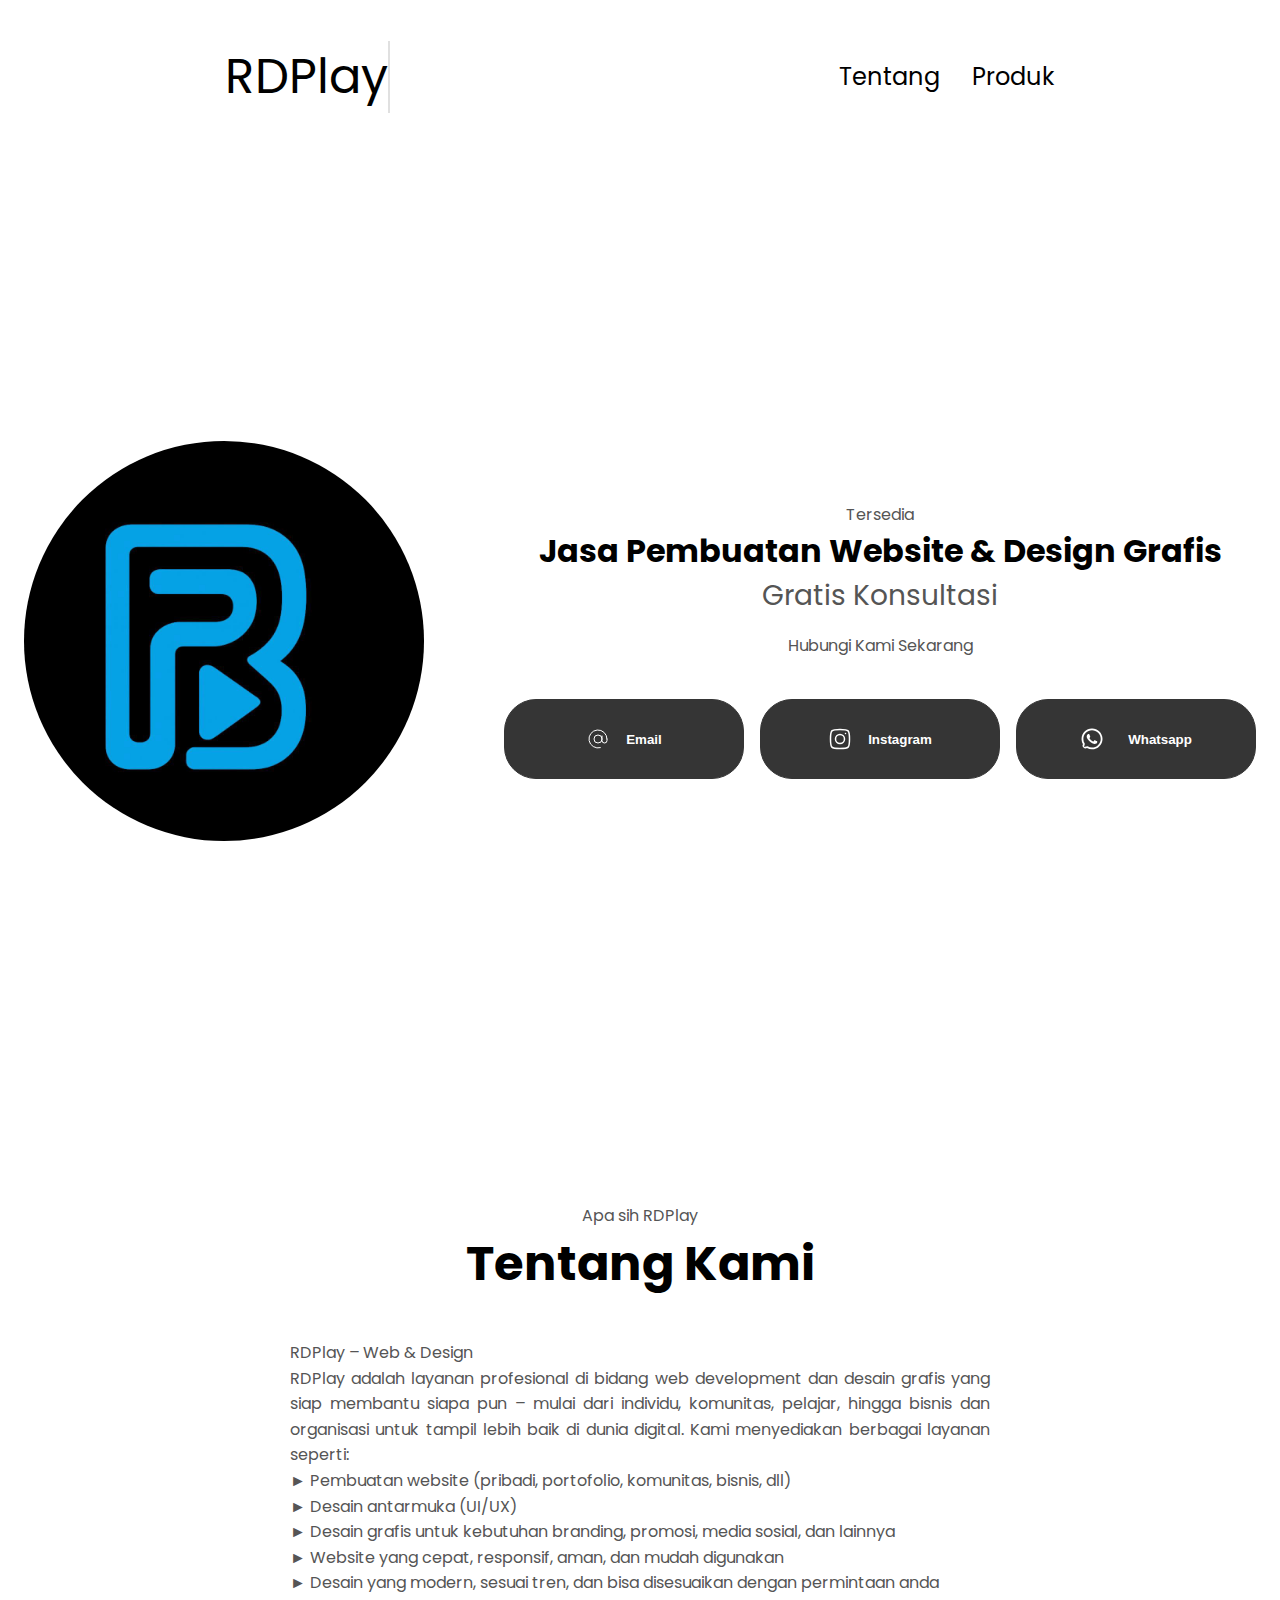
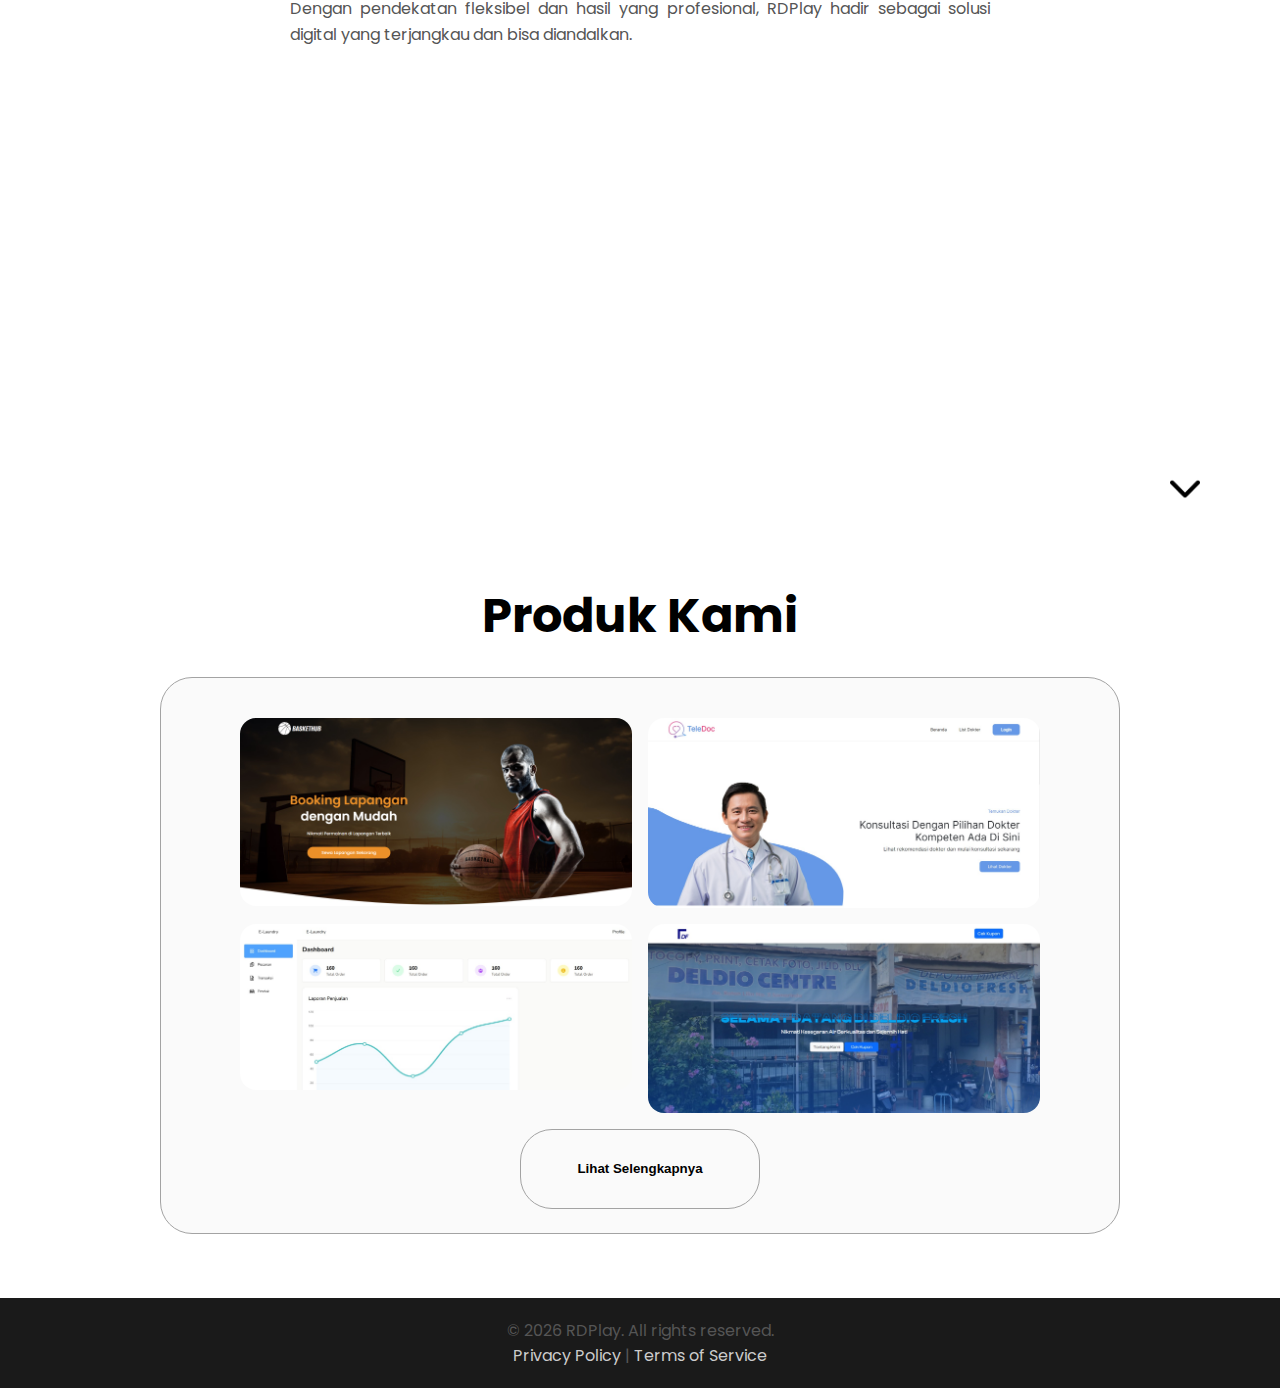
<file: index.html>
<!DOCTYPE html>
<html lang="en">
<head>
    <meta charset="utf-8" />
    <meta http-equiv="X-UA-Compatible" content="IE=edge" />
    <meta name="viewport" content="width=device-width, initial-scale=1.0" />
    <title>RDPlay</title>
    <link rel="stylesheet" href="https://cdnjs.cloudflare.com/ajax/libs/font-awesome/4.7.0/css/font-awesome.min.css">
    <link rel="icon" type="image/png" href="assets/image/Group 9.jpg">
    <link rel="stylesheet" href="assets/css/style.css" />
    <link rel="stylesheet" href="assets/css/styles.css" />
</head>
<body>
    <nav>

        <div class="typing-container">
        <div class="title typing-text">RDPlay</div>
        </div>
        
            <ul class="nav-links" id="desktop-nav">
                <li><a href="#about">Tentang</a></li>
                <li><a href="#project">Produk</a></li>
            </ul>
        <div id="hamburger-nav">
            <div class="hamburger-menu">
                <div class="hamburger-icon" onclick="toggleMenu()">
                    <span></span>
                    <span></span>
                    <span></span>
                </div>
                <div class="menu-links">
                    <li><a href="#about" onclick="toggleMenu()">Tentang</a></li>
                    <li><a href="#project" onclick="toggleMenu()">Produk</a></li>
                </div>
        </div>
        </div>
    </nav>
    <section id="profile">
        <div class="section_pic-container">
            <img src="assets/image/Group 9.jpg" alt="Image" class="profl">
        </div>
        <div class="section_text">
            <p class="section_text_p1">Tersedia</p>
            
                <h1>Jasa Pembuatan Website & Design Grafis</h1>
            
            <p class="section_text_p2">Gratis Konsultasi</p>

            <p class="section_text_p1">Hubungi Kami Sekarang</p><br>

           <div id="social-container">
                <div class="btn-container">

                    <button class="btn btn-color-1" onclick="location.href='mailto:sekumpulann@gmail.com'"> 
                        <div class="lets-icons--e-mail-light"></div>
                        <span>Email</span>
                      </button>
                      
                      <button class="btn btn-color-1" onclick="location.href='https://instagram.com/project_sekumpulan'"> 
                        <div class="hugeicons--instagram"></div>
                        <span>Instagram</span>
                      </button>
                      
                      <button class="btn btn-color-1" onclick="location.href='https://wa.me/+6285167301519'"> 
                        <svg class="wa" height="24" xmlns="http://www.w3.org/2000/svg" viewBox="0 0 448 512" style="margin-right: 8px;">
                          <path d="M380.9 97.1C339 55.1 283.2 32 223.9 32c-122.4 0-222 99.6-222 222 0 39.1 10.2 77.3 29.6 111L0 480l117.7-30.9c32.4 17.7 68.9 27 106.1 27h.1c122.3 0 224.1-99.6 224.1-222 0-59.3-25.2-115-67.1-157zm-157 341.6c-33.2 0-65.7-8.9-94-25.7l-6.7-4-69.8 18.3L72 359.2l-4.4-7c-18.5-29.4-28.2-63.3-28.2-98.2 0-101.7 82.8-184.5 184.6-184.5 49.3 0 95.6 19.2 130.4 54.1 34.8 34.9 56.2 81.2 56.1 130.5 0 101.8-84.9 184.6-186.6 184.6zm101.2-138.2c-5.5-2.8-32.8-16.2-37.9-18-5.1-1.9-8.8-2.8-12.5 2.8-3.7 5.6-14.3 18-17.6 21.8-3.2 3.7-6.5 4.2-12 1.4-32.6-16.3-54-29.1-75.5-66-5.7-9.8 5.7-9.1 16.3-30.3 1.8-3.7 .9-6.9-.5-9.7-1.4-2.8-12.5-30.1-17.1-41.2-4.5-10.8-9.1-9.3-12.5-9.5-3.2-.2-6.9-.2-10.6-.2-3.7 0-9.7 1.4-14.8 6.9-5.1 5.6-19.4 19-19.4 46.3 0 27.3 19.9 53.7 22.6 57.4 2.8 3.7 39.1 59.7 94.8 83.8 35.2 15.2 49 16.5 66.6 13.9 10.7-1.6 32.8-13.4 37.4-26.4 4.6-13 4.6-24.1 3.2-26.4-1.3-2.5-5-3.9-10.5-6.6z"/>
                        </svg>
                        <span>Whatsapp</span>
                      </button>
                </div>
            </div>
        </div>
    </section>
    <br> <br> <br>
    <section id="about">
        <p class="section_text_p1">Apa sih RDPlay</p>
        <h1 class="title">Tentang Kami</h1>
            <div class="text-container">
                <p>RDPlay – Web & Design <br>

                    RDPlay adalah layanan profesional di bidang web development dan desain grafis yang siap membantu siapa pun – mulai dari individu, komunitas, pelajar, hingga bisnis dan organisasi untuk tampil lebih baik di dunia digital.
                    
                    Kami menyediakan berbagai layanan seperti:<br>
                    
                        ► Pembuatan website (pribadi, portofolio, komunitas, bisnis, dll)<br>
                    
                        ► Desain antarmuka (UI/UX)<br>
                    
                        ► Desain grafis untuk kebutuhan branding, promosi, media sosial, dan lainnya<br>
                    
                        ► Website yang cepat, responsif, aman, dan mudah digunakan<br>
                    
                        ► Desain yang modern, sesuai tren, dan bisa disesuaikan dengan permintaan anda<br>
                    
                    Dengan pendekatan fleksibel dan hasil yang profesional, RDPlay hadir sebagai solusi digital yang terjangkau dan bisa diandalkan. </p>
            </div>
        </div>
    </div>

        <div class="map-container">
            <iframe src="https://www.google.com/maps/embed?pb=!1m18!1m12!1m3!1d248.15246917862223!2d95.05589660257104!3d5.649377571113436!2m3!1f0!2f0!3f0!3m2!1i1024!2i768!4f13.1!3m3!1m2!1s0x306a810044a475b7%3A0xc8e03d8325d2ba86!2sLangsung%20kontak%20kita%20ya%20kak!5e0!3m2!1sen!2sid!4v1749803624291!5m2!1sen!2sid" 
                    width="600" 
                    height="450" 
                    style="border:0;" 
                    allowfullscreen="" 
                    loading="lazy" 
                    referrerpolicy="no-referrer-when-downgrade">
            </iframe>
        </div>


        <img src="assets/image/arrow.png" alt="arrow" class="arrow icons" onclick="location.href='#project'">
    </section>
    
    <section id="project">
        <p class="section_text_p1">

        </p>
        <h1 class="title">
            Produk Kami
        </h1><br>
        <div class="experience-details-container">
            <div class="details-container color-container">
                <div class="project-gallery">
                    <img src="assets/image/Baskethb.jpg" alt="Project 1">
                    <img src="assets/image/teledoc1.jpg" alt="Project 2">
                    <img src="assets/image/elaundry.jpg" alt="Project 3">
                    <img src="assets/image/website depo air1.jpg" alt="Project 4">
                </div>
                <div class="btn-container">
                    <button class="btn btn-color-2 project-btn" onclick="location.href='project.html'">
                        Lihat Selengkapnya
                    </button>
                </div>
            </div>
        </div>

          </section>

    </section>
    <footer style="background-color: #1a1a1a; color: #fff; padding: 20px 0; text-align: center;">
      <div style="max-width: 1200px; margin: auto;">
        <p>&copy; <span id="year"></span> RDPlay. All rights reserved.</p>
        <p>
          <a href="privacy.html" style="color: #ccc; text-decoration: none;">Privacy Policy</a> |
          <a href="terms.html" style="color: #ccc; text-decoration: none;">Terms of Service</a>
        </p>
      </div>
    
      <script>

        document.getElementById("year").textContent = new Date().getFullYear();
      </script>
    </footer>
    <script src="assets/script/script.js"></script>
</body>
</html>
</file>
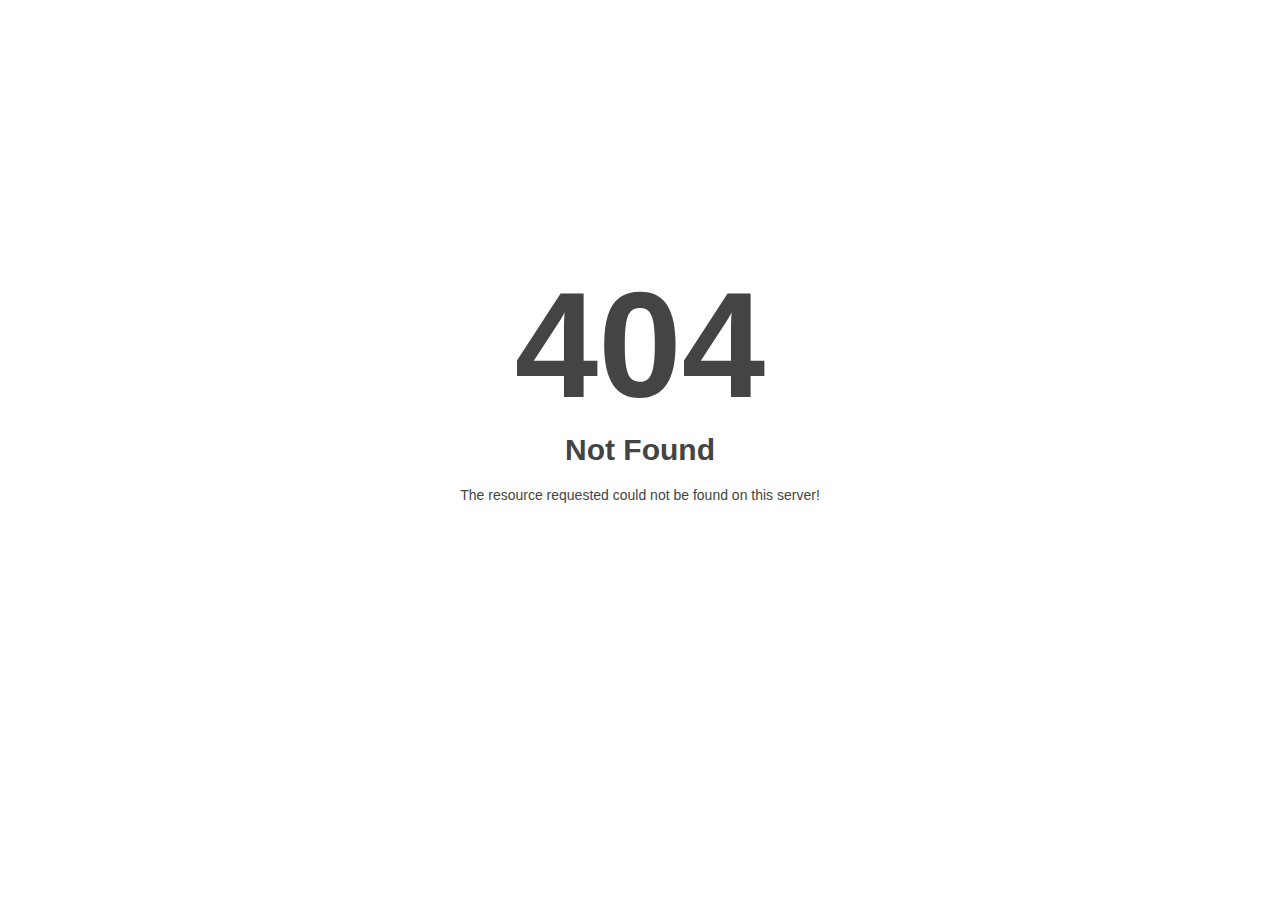
<file: assets/index.html>
<!DOCTYPE html>
<html style="height:100%"><head>
<meta name="viewport" content="width=device-width, initial-scale=1, shrink-to-fit=no">
<title> 404 Not Found
</title></head>
<body style="color: #444; margin:0;font: normal 14px/20px Arial, Helvetica, sans-serif; height:100%; background-color: #fff;">
<div style="height:auto; min-height:100%; ">     <div style="text-align: center; width:800px; margin-left: -400px; position:absolute; top: 30%; left:50%;">
        <h1 style="margin:0; font-size:150px; line-height:150px; font-weight:bold;">404</h1>
<h2 style="margin-top:20px;font-size: 30px;">Not Found
</h2>
<p>The resource requested could not be found on this server!</p>
</div></div>
</body></html>
</file>
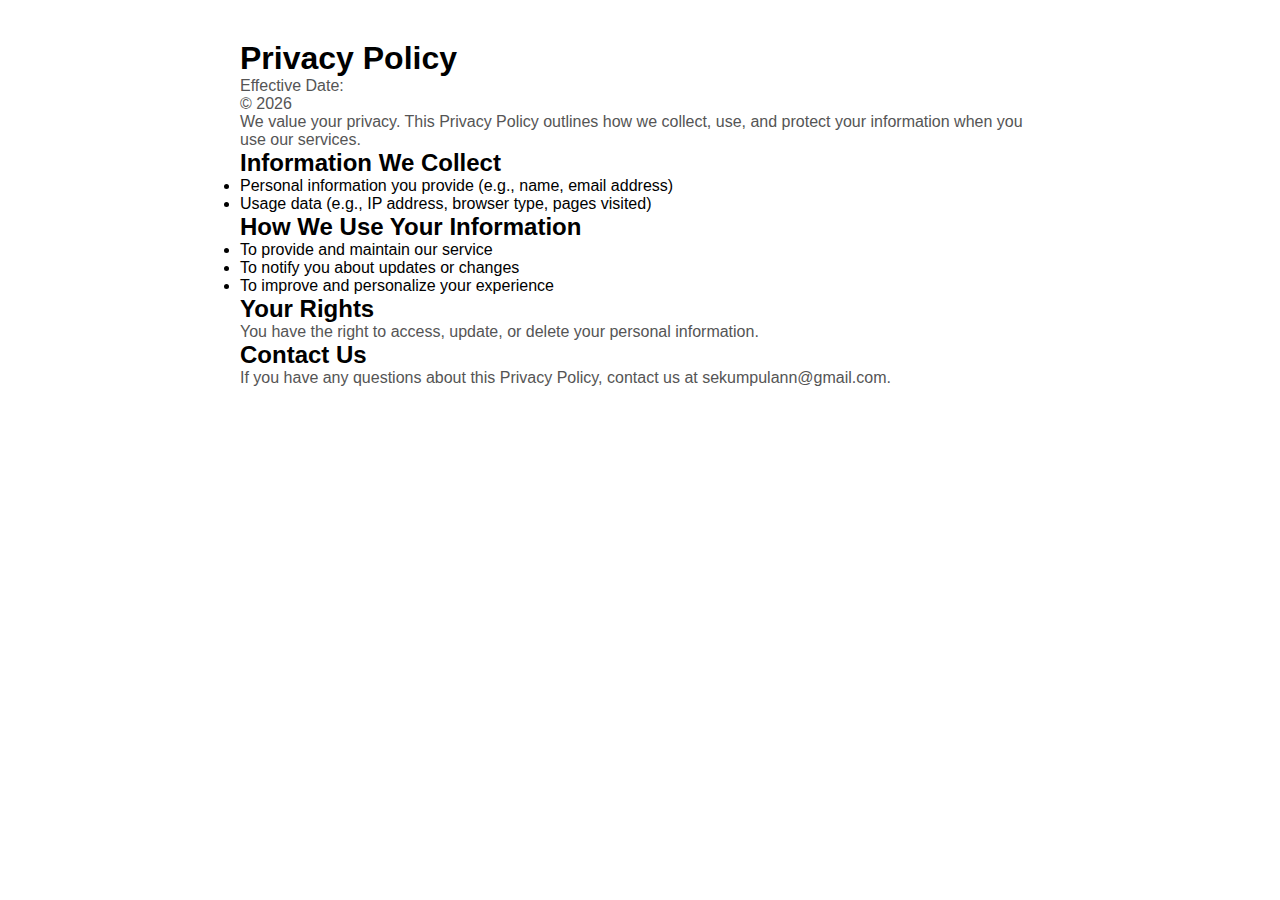
<file: privacy.html>
<!DOCTYPE html>
<html lang="en">
<head>
    <meta charset="utf-8" />
    <meta http-equiv="X-UA-Compatible" content="IE=edge" />
    <meta name="viewport" content="width=device-width, initial-scale=1.0" />
    <title>Privacy Policy</title>
    <link rel="stylesheet" href="https://cdnjs.cloudflare.com/ajax/libs/font-awesome/4.7.0/css/font-awesome.min.css">
    <link rel="icon" type="image/png" href="assets/image/Group 9.png">
    <link rel="stylesheet" href="assets/css/style.css" />
    <link rel="stylesheet" href="assets/css/styles.css" />
</head>
<body style="font-family: Arial, sans-serif; max-width: 800px; margin: 40px auto;">
  <h1>Privacy Policy</h1>
  <p>Effective Date:         <p>&copy; <span id="year"></p>

      <script>
        document.getElementById("year").textContent = new Date().getFullYear();
      </script></p>

  <p>We value your privacy. This Privacy Policy outlines how we collect, use, and protect your information when you use our services.</p>

  <h2>Information We Collect</h2>
  <ul>
    <li>Personal information you provide (e.g., name, email address)</li>
    <li>Usage data (e.g., IP address, browser type, pages visited)</li>
  </ul>

  <h2>How We Use Your Information</h2>
  <ul>
    <li>To provide and maintain our service</li>
    <li>To notify you about updates or changes</li>
    <li>To improve and personalize your experience</li>
  </ul>

  <h2>Your Rights</h2>
  <p>You have the right to access, update, or delete your personal information.</p>

  <h2>Contact Us</h2>
  <p>If you have any questions about this Privacy Policy, contact us at sekumpulann@gmail.com.</p>
</body>
</html>
</file>
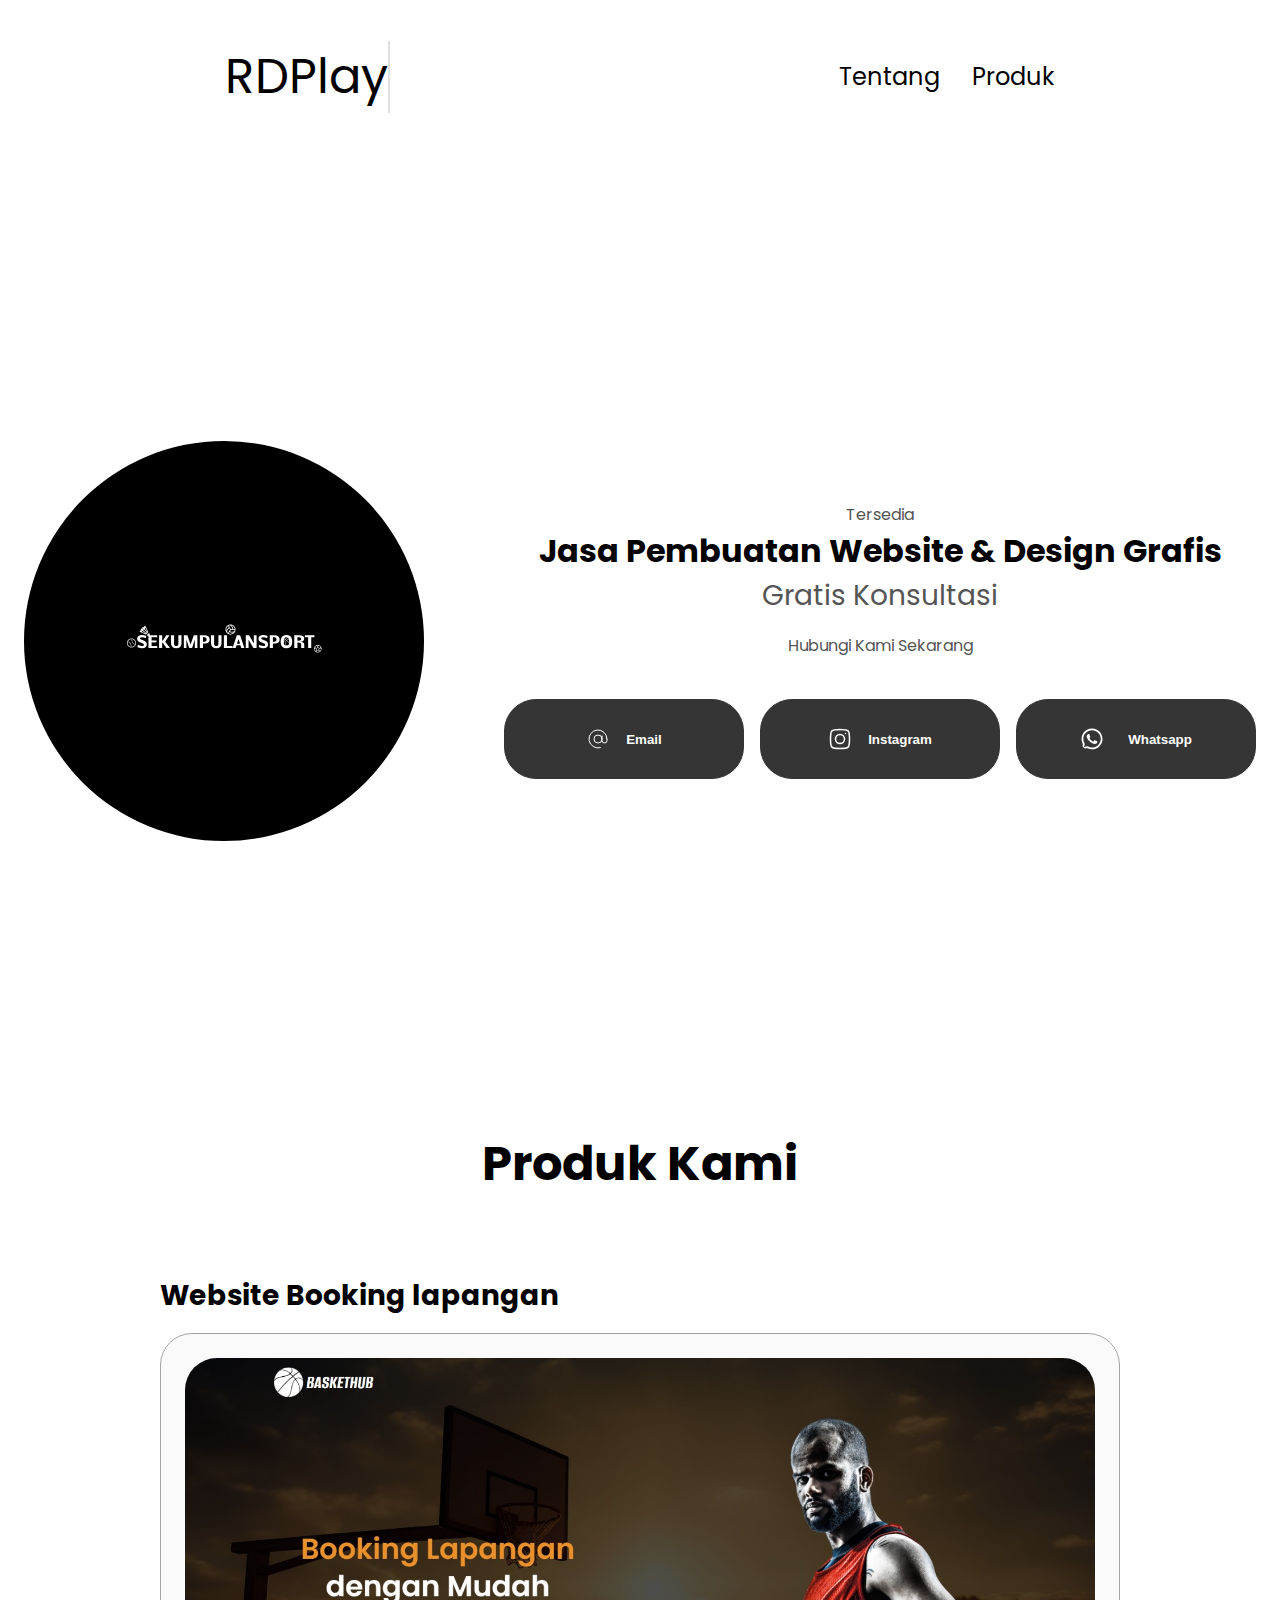
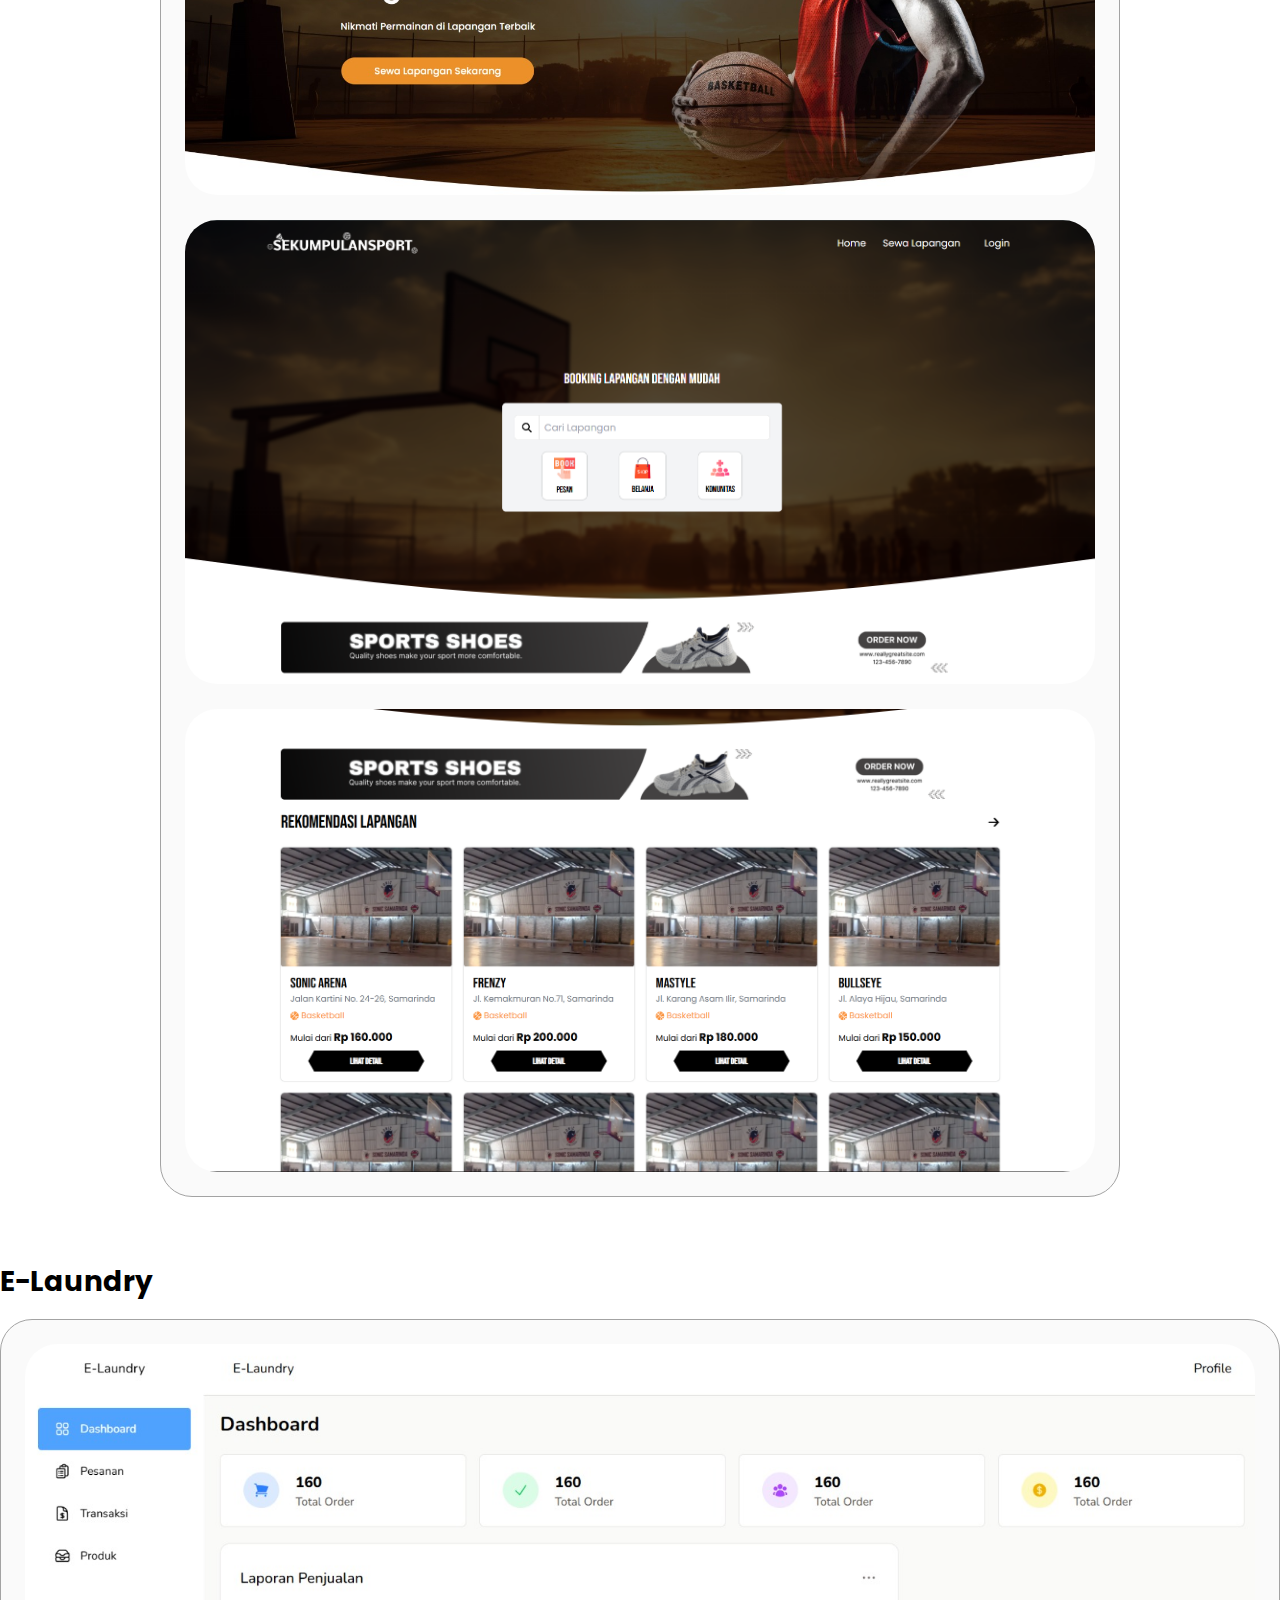
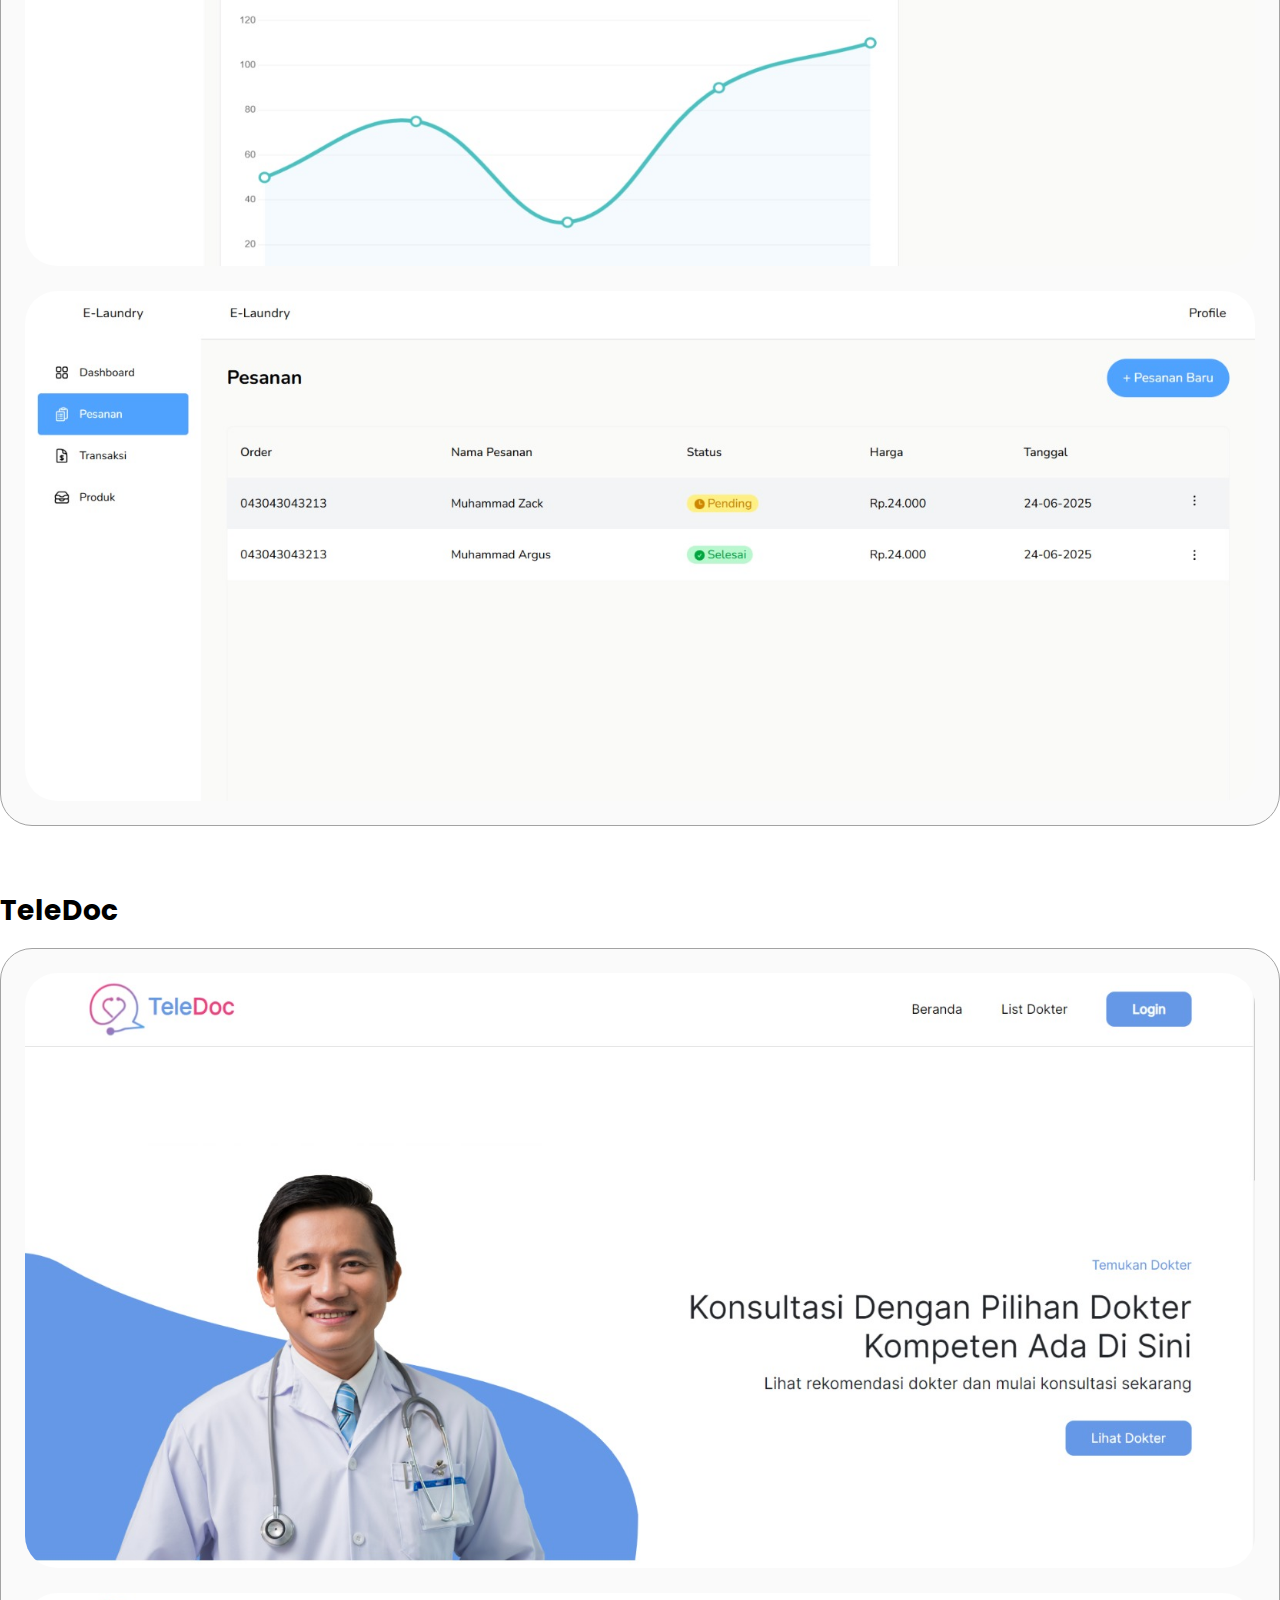
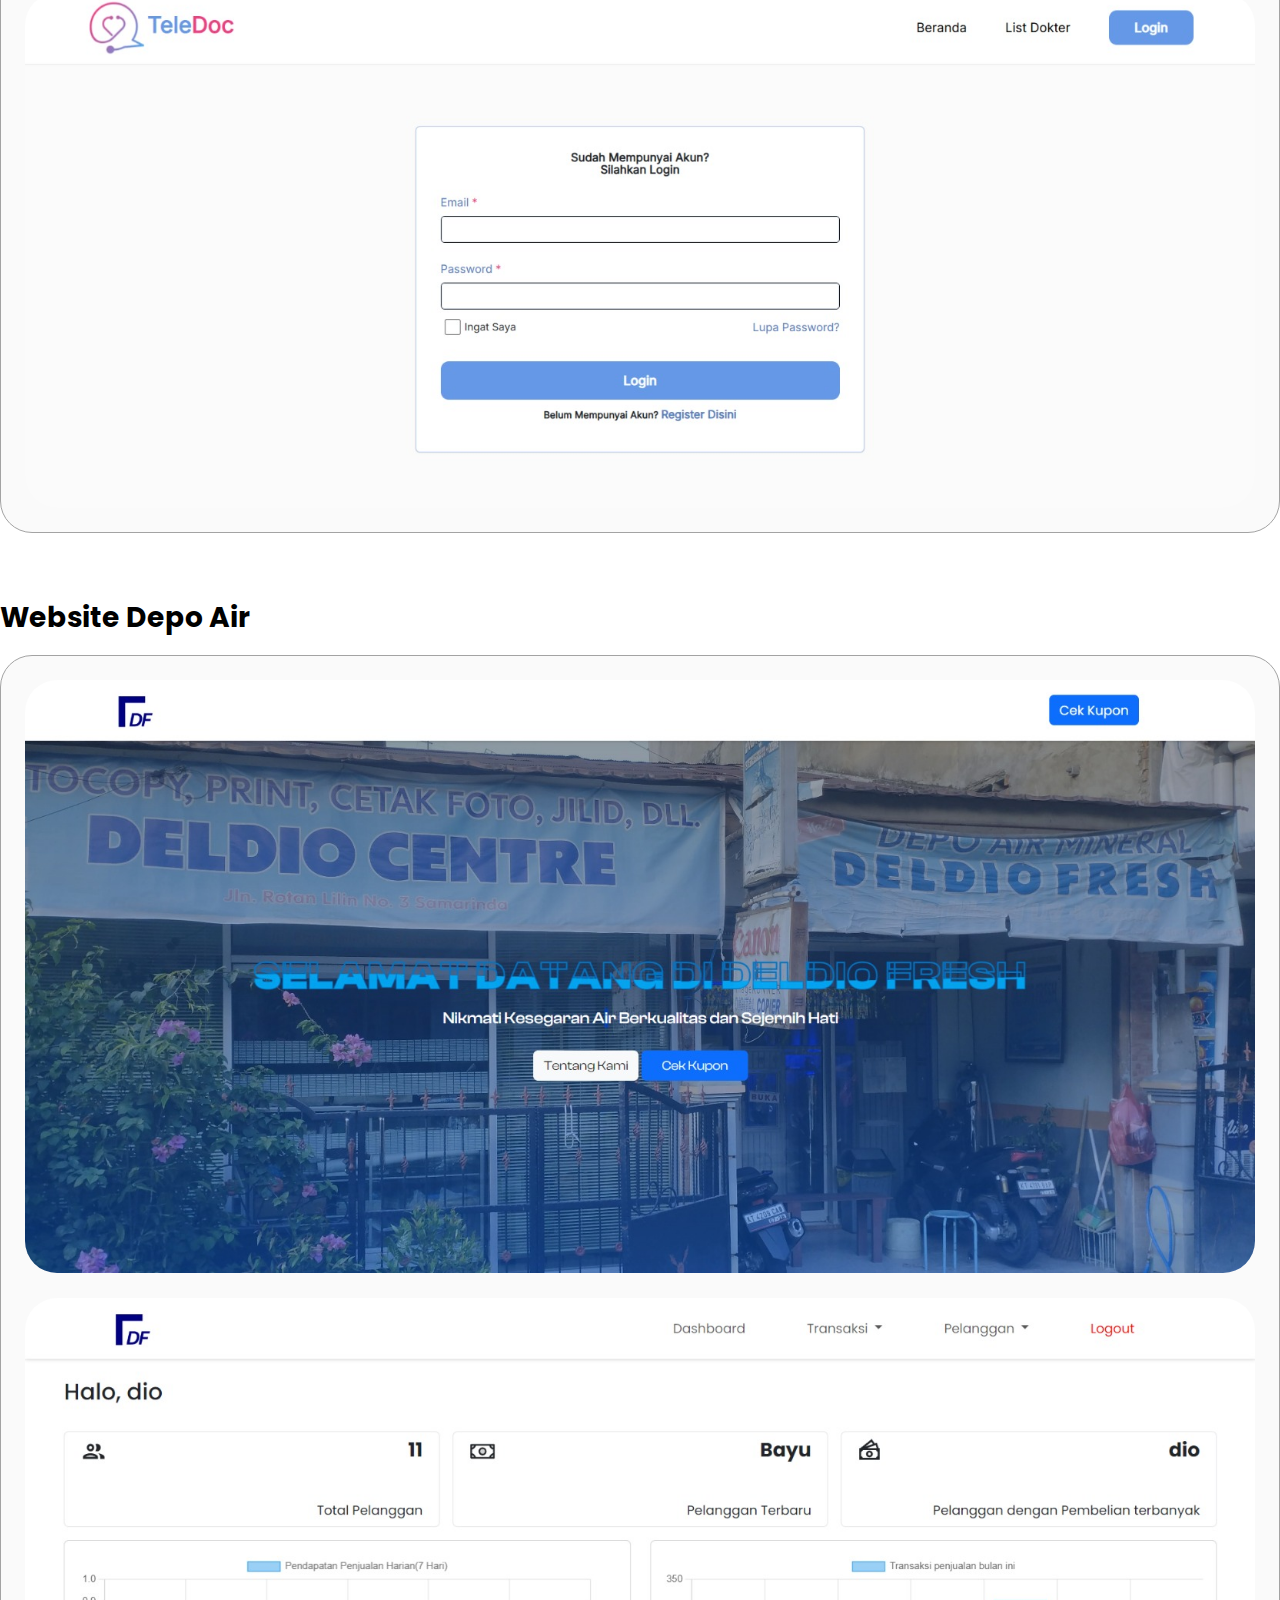
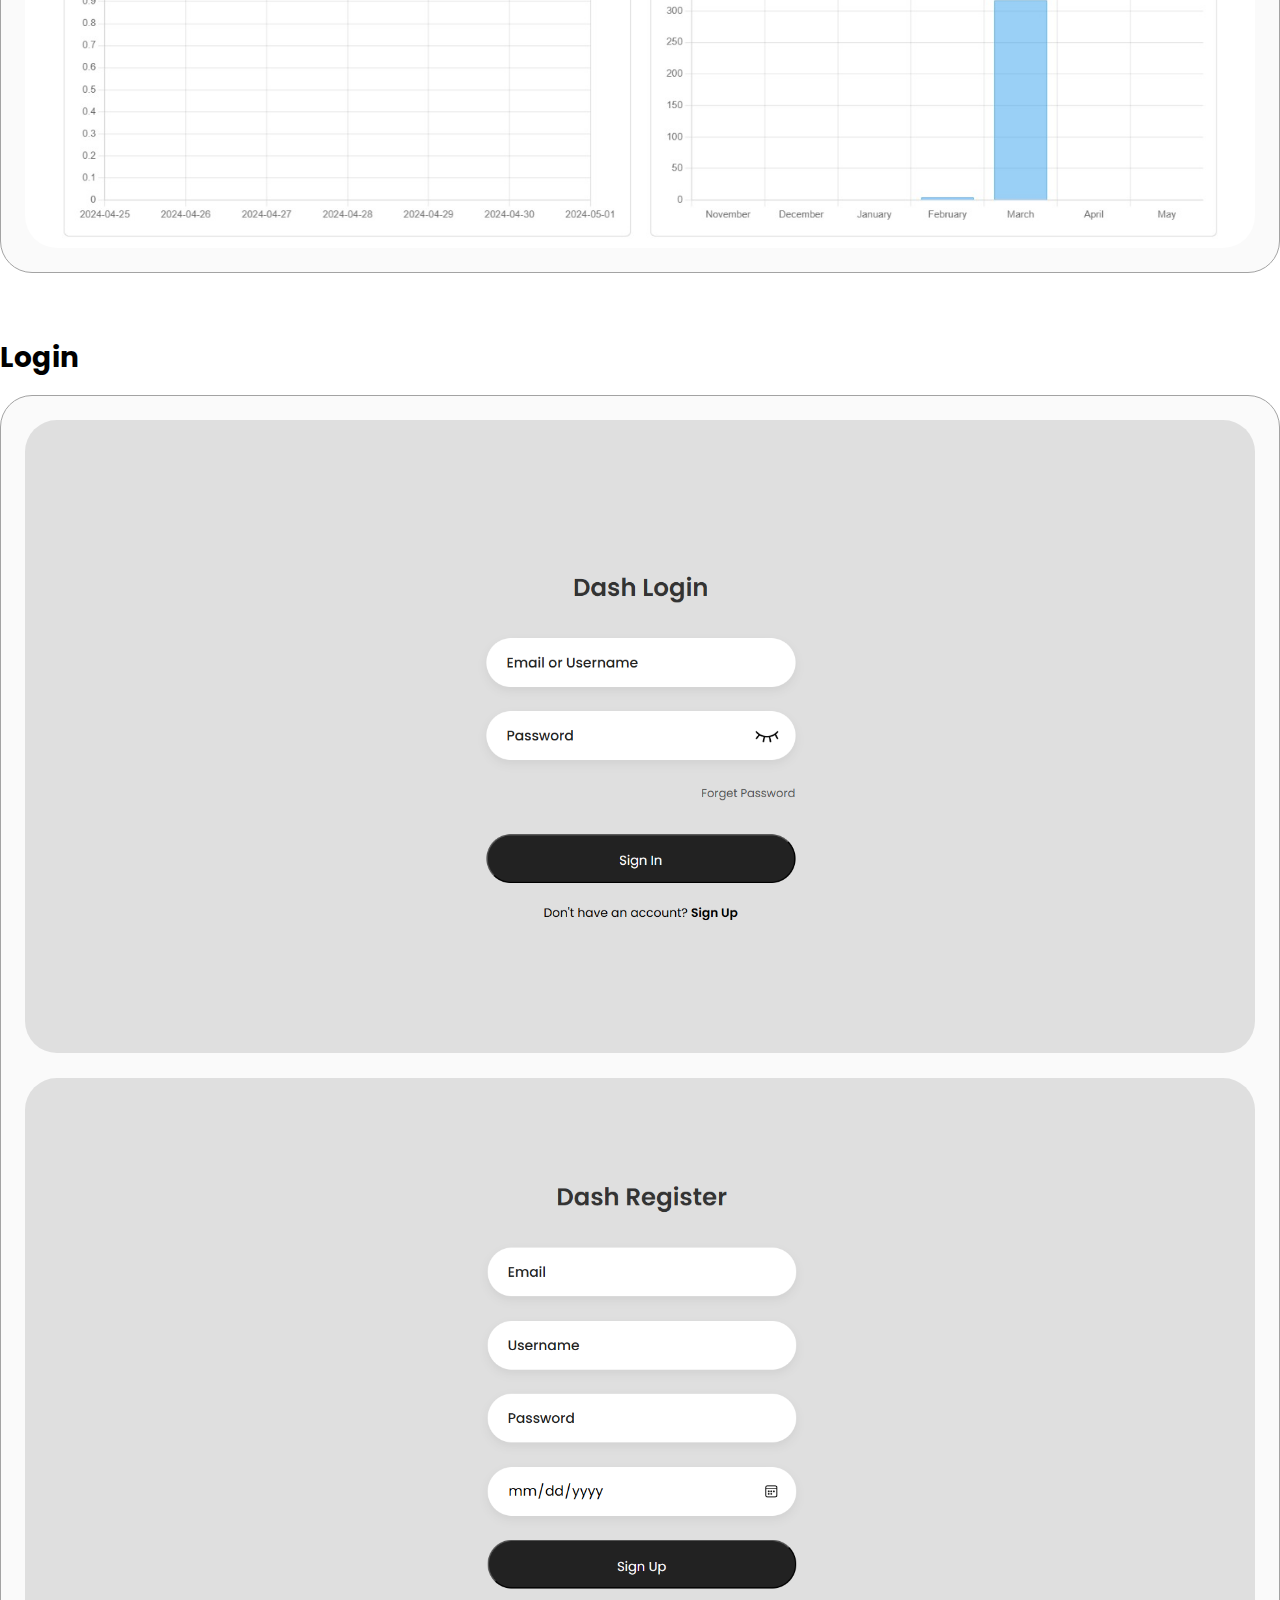
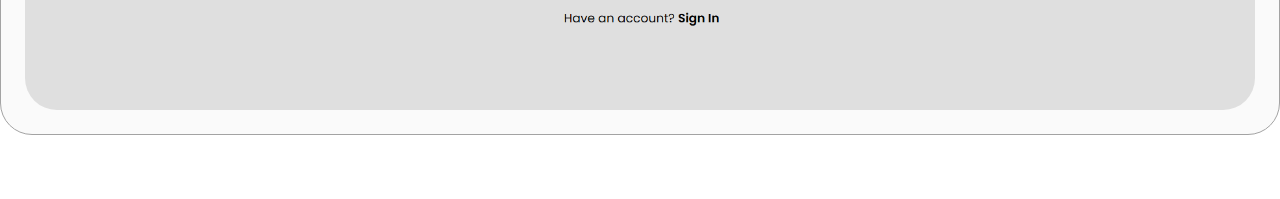
<file: project.html>
<!DOCTYPE html>
<html lang="en">
<head>
    <meta charset="utf-8" />
    <meta http-equiv="X-UA-Compatible" content="IE=edge" />
    <meta name="viewport" content="width=device-width, initial-scale=1.0" />
    <title>RDPlay</title>
    <link rel="stylesheet" href="https://cdnjs.cloudflare.com/ajax/libs/font-awesome/4.7.0/css/font-awesome.min.css">
    <link rel="icon" type="image/png" href="assets/image/Group 9.png">
    <link rel="stylesheet" href="assets/css/style.css" />
    <link rel="stylesheet" href="assets/css/styles.css" />
</head>
<body>
    <nav>
<!--         <div class="b-container">
            <button class="b b-color" id="dark-mode-toggle"><img class="iconss" src="assets/image/moon.svg"></button>
        </div> -->
        <div class="typing-container">
        <div class="title typing-text">RDPlay</div>
        </div>
        
            <ul class="nav-links" id="desktop-nav">
                <li><a href="index.html">Tentang</a></li>
                <li><a href="#project">Produk</a></li>
            </ul>
        <div id="hamburger-nav">
            <div class="hamburger-menu">
                <div class="hamburger-icon" onclick="toggleMenu()">
                    <span></span>
                    <span></span>
                    <span></span>
                </div>
                <div class="menu-links">
                    <li><a href="index.html" onclick="toggleMenu()">Tentang</a></li>
                    <li><a href="#project" onclick="toggleMenu()">Produk</a></li>
                </div>
        </div>
        </div>
    </nav>
    
    <section id="profile">
        <div class="section_pic-container">
            <img src="assets/image/Group 9.png" alt="Image" class="profl">
        </div>
        <div class="section_text">
            <p class="section_text_p1">Tersedia</p>
            
                <h1>Jasa Pembuatan Website & Design Grafis</h1>
            
            <p class="section_text_p2">Gratis Konsultasi</p>

            <p class="section_text_p1">Hubungi Kami Sekarang</p><br>

            <div id="social-container">
                <div class="btn-container">

                    <button class="btn btn-color-1" onclick="location.href='mailto:sekumpulann@gmail.com'"> 
                        <div class="lets-icons--e-mail-light"></div>
                        <span>Email</span>
                      </button>
                      
                      <button class="btn btn-color-1" onclick="location.href='https://instagram.com/project_sekumpulan'"> 
                        <div class="hugeicons--instagram"></div>
                        <span>Instagram</span>
                      </button>
                      
                      <button class="btn btn-color-1" onclick="location.href='https://wa.me/+6285167301519'"> 
                        <svg class="wa" height="24" xmlns="http://www.w3.org/2000/svg" viewBox="0 0 448 512" style="margin-right: 8px;">
                          <path d="M380.9 97.1C339 55.1 283.2 32 223.9 32c-122.4 0-222 99.6-222 222 0 39.1 10.2 77.3 29.6 111L0 480l117.7-30.9c32.4 17.7 68.9 27 106.1 27h.1c122.3 0 224.1-99.6 224.1-222 0-59.3-25.2-115-67.1-157zm-157 341.6c-33.2 0-65.7-8.9-94-25.7l-6.7-4-69.8 18.3L72 359.2l-4.4-7c-18.5-29.4-28.2-63.3-28.2-98.2 0-101.7 82.8-184.5 184.6-184.5 49.3 0 95.6 19.2 130.4 54.1 34.8 34.9 56.2 81.2 56.1 130.5 0 101.8-84.9 184.6-186.6 184.6zm101.2-138.2c-5.5-2.8-32.8-16.2-37.9-18-5.1-1.9-8.8-2.8-12.5 2.8-3.7 5.6-14.3 18-17.6 21.8-3.2 3.7-6.5 4.2-12 1.4-32.6-16.3-54-29.1-75.5-66-5.7-9.8 5.7-9.1 16.3-30.3 1.8-3.7 .9-6.9-.5-9.7-1.4-2.8-12.5-30.1-17.1-41.2-4.5-10.8-9.1-9.3-12.5-9.5-3.2-.2-6.9-.2-10.6-.2-3.7 0-9.7 1.4-14.8 6.9-5.1 5.6-19.4 19-19.4 46.3 0 27.3 19.9 53.7 22.6 57.4 2.8 3.7 39.1 59.7 94.8 83.8 35.2 15.2 49 16.5 66.6 13.9 10.7-1.6 32.8-13.4 37.4-26.4 4.6-13 4.6-24.1 3.2-26.4-1.3-2.5-5-3.9-10.5-6.6z"/>
                        </svg>
                        <span>Whatsapp</span>
                      </button>
                      
                    
                </div>
            </div>
        </div>
    </section>



    <section id="project">
        <h1 class="title">
            Produk Kami
        </h1><br><br><br>
        <h2  class="section_text_p2">
            Website Booking lapangan
          </h2>
        <div class="experience-details-container">
            <div class="details-container color-container">
              <div class="article-container">
                <img src="assets/image/Baskethb.jpg" alt="Login" class="project-img" onclick="openModal(this)">
              </div><br>
              <div class="article-container">
                <img src="assets/image/Baskethub.png" alt="Register" class="project-img" onclick="openModal(this)">
              </div> <br>
              <div class="article-container">
                <img src="assets/image/Baskethub2.png" alt="Register" class="project-img" onclick="openModal(this)">
              </div> 
            </div>
          </div>
          
          <!-- Modal Preview -->
          <div id="imageModal" class="modal">
            <div class="section_text_p2">
            <span class="close" onclick="closeModal()">&times;</span>
            <img class="modal-content" id="modalImage">
            </div>
          </div>                  
    </section>

        <h2 class="section_text_p2">
           E-Laundry
          </h2>
        <div class="experience-details-container">
            <div class="details-container color-container">
              <div class="article-container">
                <img src="assets/image/elaundry.jpg" alt="Login" class="project-img" onclick="openModal(this)">
              </div><br>
              <div class="article-container">
                <img src="assets/image/elaundry1.jpg" alt="Register" class="project-img" onclick="openModal(this)">
              </div> 
            </div>
          </div>
          
          <!-- Modal Preview -->
          <div id="imageModal" class="modal">
            <span class="close" onclick="closeModal()">&times;</span>
            <img class="modal-content" id="modalImage">
          </div>                  

        <h2  class="section_text_p2">
           TeleDoc
          </h2>
        <div class="experience-details-container">
            <div class="details-container color-container">
              <div class="article-container">
                <img src="assets/image/teledoc1.jpg" alt="Login" class="project-img" onclick="openModal(this)">
              </div><br>
              <div class="article-container">
                <img src="assets/image/teledoc.jpg" alt="Register" class="project-img" onclick="openModal(this)">
              </div> 
            </div>
          </div>
          
          <!-- Modal Preview -->
          <div id="imageModal" class="modal">
            <div class="section_text_p2">
            <span class="close" onclick="closeModal()">&times;</span>
            <img class="modal-content" id="modalImage">
            </div>
          </div>                  


        <h2  class="section_text_p2">
           Website Depo Air
          </h2>
        <div class="experience-details-container">
            <div class="details-container color-container">
              <div class="article-container">
                <img src="assets/image/website depo air1.jpg" alt="Login" class="project-img" onclick="openModal(this)">
              </div><br>
              <div class="article-container">
                <img src="assets/image/website depo air.jpg" alt="Register" class="project-img" onclick="openModal(this)">
              </div> 
            </div>
          </div>
          
          <!-- Modal Preview -->
          <div id="imageModal" class="modal">
            <div class="section_text_p2">
            <span class="close" onclick="closeModal()">&times;</span>
            <img class="modal-content" id="modalImage">
            </div>
          </div>                  

        <p class="section_text_p1">

        </p>
        <h2 class="section_text_p2">
           Login
          </h2>
        <div class="experience-details-container">
            <div class="details-container color-container">
              <div class="article-container">
                <img src="assets/image/Login 1.png" alt="Login" class="project-img" onclick="openModal(this)">
              </div><br>
              <div class="article-container">
                <img src="assets/image/Register 1.png" alt="Register" class="project-img" onclick="openModal(this)">
              </div> 
            </div>
          </div>
          
          <!-- Modal Preview -->
          <div id="imageModal" class="modal">
            <span class="close" onclick="closeModal()">&times;</span>
            <img class="modal-content" id="modalImage">
          </div>                  
    </section>

    <script>
        function openModal(imgElement) {
          var modal = document.getElementById("imageModal");
          var modalImg = document.getElementById("modalImage");
          modal.style.display = "block";
          modalImg.src = imgElement.src;
        }
      
        function closeModal() {
          var modal = document.getElementById("imageModal");
          modal.style.display = "none";
        }
      
        // Optional: Close modal on outside click
        window.onclick = function(event) {
          var modal = document.getElementById("imageModal");
          if (event.target === modal) {
            modal.style.display = "none";
          }
        }
      </script>
    <script src="assets/script/script.js"></script>
</body>
</html>
</file>
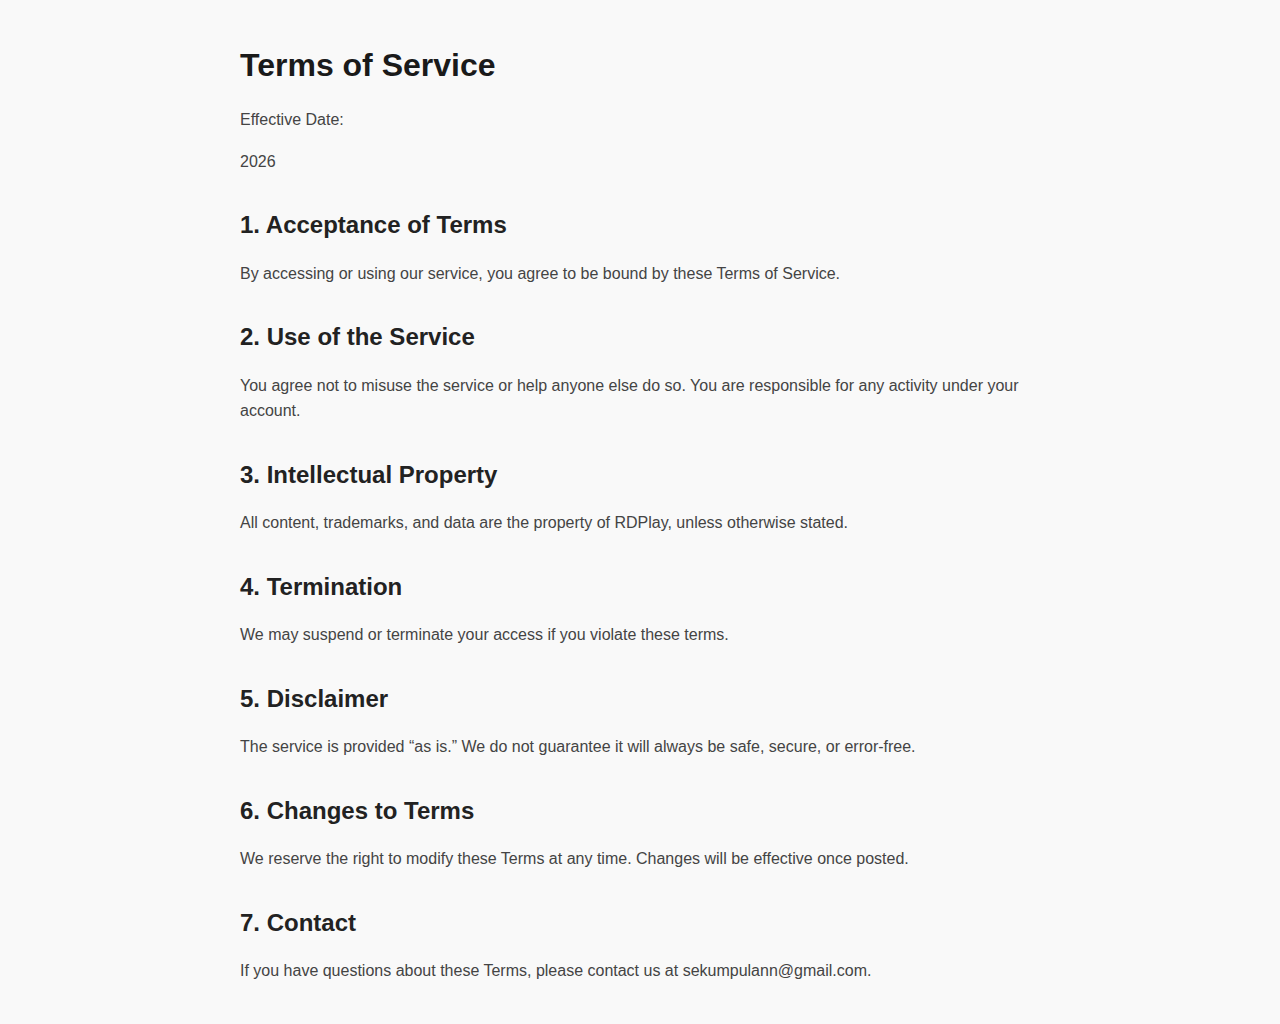
<file: terms.html>
<!DOCTYPE html>
<html lang="en">
<head>
    <meta charset="utf-8" />
    <meta http-equiv="X-UA-Compatible" content="IE=edge" />
    <meta name="viewport" content="width=device-width, initial-scale=1.0" />
    <title>Terms</title>
    <link rel="stylesheet" href="https://cdnjs.cloudflare.com/ajax/libs/font-awesome/4.7.0/css/font-awesome.min.css">
    <link rel="icon" type="image/png" href="assets/image/Group 9.png">
    <link rel="stylesheet" href="assets/css/pt.css" />
</head>
<body style="font-family: Arial, sans-serif; max-width: 800px; margin: 40px auto;">
  <h1>Terms of Service</h1>
  <p>Effective Date:         <p><span id="year"></p>

      <script>
        document.getElementById("year").textContent = new Date().getFullYear();
      </script>

  <h2>1. Acceptance of Terms</h2>
  <p>By accessing or using our service, you agree to be bound by these Terms of Service.</p>

  <h2>2. Use of the Service</h2>
  <p>You agree not to misuse the service or help anyone else do so. You are responsible for any activity under your account.</p>

  <h2>3. Intellectual Property</h2>
  <p>All content, trademarks, and data are the property of RDPlay, unless otherwise stated.</p>

  <h2>4. Termination</h2>
  <p>We may suspend or terminate your access if you violate these terms.</p>

  <h2>5. Disclaimer</h2>
  <p>The service is provided “as is.” We do not guarantee it will always be safe, secure, or error-free.</p>

  <h2>6. Changes to Terms</h2>
  <p>We reserve the right to modify these Terms at any time. Changes will be effective once posted.</p>

  <h2>7. Contact</h2>
  <p>If you have questions about these Terms, please contact us at sekumpulann@gmail.com.</p>
</body>
</html>
</file>
<file: assets/css/style.css>
@import url('https://fonts.googleapis.com/css2?family=Poppins:ital,wght@0,100;0,200;0,300;0,400;0,500;0,600;0,700;0,800;0,900&display=swap');

* {
    user-select: none;
    margin: 0;
    padding: 0;
}

body {
    font-family: "Poppins", sans-serif;
    transition: background-color 300ms ease, color 300ms ease;
}

html {
    scroll-behavior: smooth;
}

p {
    color: rgb(85, 85, 85);
}

/* Transition */

a, .btn {
    transition: all 300ms ease;
}

/* Desktop Nav */

nav, .nav-links {
    display: flex;
}

nav {
    justify-content: space-around;
    align-items: center;
    height: 17vh;
}

.nav-links {
    gap: 2rem;
    list-style: none;
    font-size: 1.5rem;
}

a {
    color: black;
    text-decoration: none;
    text-decoration-color: white;
}

a:hover {
    color: bisque;
    text-decoration: underline;
    text-underline-offset: 1rem;
    text-decoration-color: rgb(124, 102, 102);
}

.logo {
    font-size: 2rem;
}

.logo:hover {
    cursor: default;
}

/* Hamburger Nav */
#hamburger-nav {
    display: none;
}

.hamburger-menu {
    position: relative;
    display: inline-block;
}

.hamburger-icon {
    display: flex;
    flex-direction: column;
    justify-content: space-between;
    height: 24px;
    width: 30px;
    cursor: pointer;
}

.hamburger-icon span {
    width: 100%;
    height: 2px;
    background-color: black;
    transition: all 0.3s ease-in-out;
}

.menu-links {
    position: absolute;
    top: 100%;
    right: 0;
    background-color: white;
    width: fit-content;
    max-height: 0;
    overflow: hidden;
    transition: all 0.3s ease-in-out;
}

.menu-links a {
    display: block;
    padding: 10px;
    text-align: center;
    font-size: 1.5rem;
    color: black;
    text-decoration: none;
    transition: all 0.3s ease-in-out;
}

.menu-links li {
    list-style: none;
}

.menu-links.open {
    max-height: 300px;
}

.hamburger-icon.open span:first-child {
    transform: rotate(45deg) translate(10px, 5px);
}

.hamburger-icon.open span:nth-child(2) {
    opacity: 0;
}

.hamburger-icon.open span:last-child {
    transform: rotate(-45deg) translate(10px, -5px);
}

/* Section */
section {
    padding-top: 4vh; 
    height: auto;
    margin: 0 10rem;
    box-sizing: border-box;
    min-height: fit-content;
    justify-content: center;
    align-items: center;
}

.section-container {
    display: flex;
}

/* Profile Pic */
#profile {
    display: flex;
    justify-self: center;
    gap: 5rem;
    height: 80vh;
}

.profl {
    border-radius: 20rem;
}

.profl:hover {
    transform: scale(1.05);
}

.section_pic-container {
    display: flex;
    height: 400px;
    width: 400px;
    margin: auto ;
}

.section_pic-container {
    height: 400px;
    width: 400px;
    margin: auto 0;
}

.section_text {
    justify-content: center;
    align-items: center;
    text-align: center;
}

.section_text_p {
    font-weight: 600;
}

.section_text_p1 {
    text-align: center;
}

.section_text_p2 {
    font-size: 1.75rem;
    margin-bottom: 1rem;
}

.title {
    font-size: 3rem;
    text-align: center;
}

#social-container {
    display: flex;
    justify-content: center;
    margin-top: 1rem;
    gap: 1rem;
}

/* Icons */
.icon {
    cursor: pointer;
    height: 2rem;
}

.icons {
    height: 30px;
    width: 30px;
}

.iconss {
    height: 20px;
    width: 20px;
}

/* Button */
.btn-container {
    display: flex;
    justify-content: center;
    gap: 1rem;
}

.btn {
    display: flex;
    align-items: center;      
    justify-content: center;  
    font-weight: 600;
    transition: all 300ms ease;
    padding: 0.75rem 1rem;   
    height: 80px;      
    width: 15rem;
    gap: 1rem;              
    border-radius: 2rem;
    text-align: center;
  }
  
  
  .btn svg,
  .btn > div {
    flex-shrink: 0;
    width: 24px;   
    height: 24px;
  }
  

.btn-color-1,
.btn-color-2 {
    border: rgb(53, 53, 53) 0.1rem solid;
}

.btn-color-1:hover,
.btn-color-2:hover {
    cursor: pointer; 
}

.btn-color-1,
.btn-color-2:hover {
    background: rgb(53, 53, 53);
    color: white;
}

.btn-color-1:hover {
    background: rgb(0, 0, 0);
}

.btn-color-2 {
    background: none;
}

.btn-color-2:hover {
    border: rgb(255, 255, 255) 0.1rem solid;
}


/* Buttons 2 */
.b-container {
    display: flex;
    justify-content: center;
    gap: 1rem;
}

.b {
    font-weight: 600;
    transition: all 300ms ease;
    padding: 1rem;
    width: 8rem;
    border-radius: 2rem;
}

.b-color {
    border: rgb(53, 53, 53) 0.1rem solid;
}

.b-color:hover {
    cursor: pointer; 
}

.b-color:hover {
    background: rgb(84, 76, 76);
}

/* Section About */
#about {
    position: relative;
}

.about-container {
    gap: 2rem;
    margin-bottom: 2rem;
    margin-top: 2rem;
}

.about-details-container {
    justify-content: center;
    flex-direction: column;
}

.about-container,
.about-details-container {
    display: flex;
}

.about-pic {
    border-radius: 2rem;
    filter: grayscale();
    height: 400px;
    width: 400px;
}

.about-pic:hover{
    filter: none;
}

.arrow {
    position: absolute;
    right: -5rem;
    bottom: 2.5rem;
    cursor: pointer;
}

.details-container {
    padding: 1.5rem;
    flex: 1;
    background: white;
    border-radius: 2rem;
    border: rgb(53, 53, 53) 0.1rem solid;
    border-color: rgb(163, 163, 163);
    text-align: center;
    margin-bottom: 2rem;
}

.section-container {
    gap: 4rem;
    height: 80%;
}

.section__pic-container {
    display: flex;
    height: 400px;
    width: 400px;
    margin: auto;
}

.section__pic-container {
    height: 400px;
    width: 400px;
    margin: auto 0;

}

/* Experience Section */
#experience{
        position: relative;
}

.experience-sub-title {
    color: rgb(85, 85, 85);
    font-weight: 600;
    font-size: 1.75rem;
    margin-bottom:  2rem;
}

.experience-details-container{
    display: flex;
    justify-content: center;
    align-items: center;
    margin-bottom: 2rem;
}

.article-container{
    display: flex;
    text-align: initial;
    flex-wrap: wrap;
    flex-direction: row;
    gap: 2.5rem;
    justify-content: space-around;
}

.article{
    display: flex;
    width: 10rem;
    justify-content: space-around;
    gap: 0.5rem;
}

article .icon{
    cursor: pointer;
}

article:hover{
    transform: scale(1.25);
    transition: 10ms;
}

/*Project*/
#project{
    position: relative;
}

.color-container{
    border-color: rgb(163, 163, 163);
    background: rgb(250, 250, 250);
}

.project-img{
    border-radius: 2rem;
    height: 100%;
    width: 100%;
}

.project-title{
    margin: 1rem;
    color: black;
}

.project-btn{
    color: black;
    border-color: rgb(163, 163, 163);
}

/* Contact */
#contact{
    display: flex;
    justify-content: center;
    flex-direction: column;
    height: 70vh;
}

.contact-info-upper-container{
    display: flex;
    justify-content: center;
    border-radius: 2rem;
    border: rgb(53, 53, 53) 0.1rem solid;
    border-color: rgb(163, 163, 163);
    background-color: rgb(250, 250, 250);
    margin: 2rem auto;
    padding: 0.5rem;
}
.contact-info-container{
    display: flex;
    justify-content: center;
    align-items: center;
    gap: 0.5rem;
    margin: 1rem;
}

.contact-info-container p {
    font-size: larger;

}

.contact-icon{
    cursor: default;
    height: 2rem;
}


/* Footer */

footer{
    margin-top: 2rem;
}

.t{
    color: black;
}

body.darkmode .t{
    color:black;
}

/* Dark Mode Styles */
body.dark-mode {
    background-color: #121212;
    color: #e0e0e0;
}

body.dark-mode p {
    color: #e0e0e0;
}

body.dark-mode a {
    color: #e0e0e0;
}

body.dark-mode .nav-links a:hover {
    color: bisque;
    text-decoration-color: #e0e0e0;
}

body.dark-mode .menu-links {
    background-color: #333;
}

body.dark-mode .menu-links a {
    color: #e0e0e0;
}

body.dark-mode .hamburger-icon span {
    background-color: #e0e0e0;
}

body.dark-mode .btn-color-1,
body.dark-mode .btn-color-2  {
    border-color: #e0e0e0;
}

body.dark-mode .btn-color-2{
    color: #e0e0e0;
}

body.dark-mode .btn-color-1:hover,
body.dark-mode .btn-color-2:hover {
    background: #e0e0e0;
}
body.dark-mode .btn-color-1:hover,
body.dark-mode .btn-color-2:hover {
    background: #e0e0e0;
    color: #121212;
}

body.dark-mode .details-container {
    background: #333;
    border-color: #444;
}


/* Responsive Styles */
@media screen and (max-width: 1200px) {
    #desktop-nav {
        display: none;
    }
    #hamburger-nav {
        display: flex;
    }
    section {
        margin: 0 5rem;
    }
}

@media screen and (max-width: 992px) {
    nav {
        height: 12vh;
    }
    .nav-links {
        font-size: 1.25rem;
    }
    .title {
        font-size: 2.5rem;
    }
    .section_text_p2 {
        font-size: 1.5rem;
    }
}

@media screen and (max-width: 768px) {
    nav {
        height: 10vh;
    }
    .nav-links {
        gap: 1rem;
    }
    section {
        margin: 0 2rem;
    }
    .section-container {
        flex-direction: column;
        gap: 2rem;
    }
    .section_pic-container {
        height: 300px;
        width: 300px;
    }
    .title {
        font-size: 2rem;
    }
    .section_text_p2 {
        font-size: 1.25rem;
    }
}

@media screen and (max-width: 576px) {
    .nav-links {
        display: none;
    }
    .hamburger-menu {
        display: flex;
    }
    .hamburger-icon {
        height: 18px;
        width: 24px;
    }
    .section-container {
        margin: 0 1rem;
    }
    .section_pic-container {
        height: 200px;
        width: 200px;
    }
    .title {
        font-size: 1.5rem;
    }
    .section_text_p2 {
        font-size: 1rem;
    }
}

@media screen and (max-width: 400px) {
    .section_pic-container {
        height: 150px;
        width: 150px;
    }
    .title {
        font-size: 1.25rem;
    }
    .section_text_p2 {
        font-size: 0.875rem;
    }
}


/* Media Queries */
@media screen and (max-width: 1200px) {
    .nav-links {
        gap: 1.5rem;
    }
    .section_text_p2 {
        font-size: 1.5rem;
    }
}

@media screen and (max-width: 992px) {
    nav {
        height: auto;
        padding: 0.5rem;
    }
    .nav-links {
        font-size: 1.25rem;
    }
    .title {
        font-size: 2.5rem;
    }
    .section_text_p2 {
        font-size: 1.25rem;
    }
}

@media screen and (max-width: 768px) {
    .nav-links {
        display: none;
    }
    .hamburger-menu {
        display: flex;
    }
    .hamburger-icon {
        height: 18px;
        width: 24px;
    }
    .section-container {
        margin: 0 1rem;
    }
    .title {
        font-size: 2rem;
    }
    .section_text_p2 {
        font-size: 1rem;
    }
}

@media screen and (max-width: 576px) {
    .section_pic-container {
        max-width: 300px;
    }
    .title {
        font-size: 1.75rem;
    }
    .section_text_p2 {
        font-size: 0.875rem;
    }
}

@media screen and (max-width: 400px) {
    .section_pic-container {
        max-width: 200px;
    }
    .title {
        font-size: 1.5rem;
    }
    .section_text_p2 {
        font-size: 0.75rem;
    }
}


.typing-container {
    display: inline-block;
    overflow: hidden; /* Ensures the text doesn't overflow its container */
    white-space: nowrap; /* Keeps text in a single line */
    border-right: 0.15em solid #e0e0e0; /* The cursor */
    animation: typing 1s steps(20, end), blink-caret 0.75s step-end infinite;
}

.typing-text {
    font-size: 3rem;
    text-align: center;
    
}

/* The typing effect */
@keyframes typing {
    from { width: 0; }
    to { width: 10%; }
}

/* The cursor blinking effect */
@keyframes blink-caret {
    from, to { border-color: transparent; }
    50% { border-color: #e0e0e0; }
}

/* ICONSSS */
.hugeicons--instagram {
    display: inline-block;
    width: 35px;
    height: 35px;
    --svg: url("data:image/svg+xml,%3Csvg xmlns='http://www.w3.org/2000/svg' viewBox='0 0 24 24'%3E%3Cg fill='none' stroke='%23000' stroke-linecap='round' stroke-linejoin='round' stroke-width='1.5' color='%23000'%3E%3Cpath d='M2.5 12c0-4.478 0-6.718 1.391-8.109S7.521 2.5 12 2.5c4.478 0 6.718 0 8.109 1.391S21.5 7.521 21.5 12c0 4.478 0 6.718-1.391 8.109S16.479 21.5 12 21.5c-4.478 0-6.718 0-8.109-1.391S2.5 16.479 2.5 12'/%3E%3Cpath d='M16.5 12a4.5 4.5 0 1 1-9 0a4.5 4.5 0 0 1 9 0m1.008-5.5h-.01'/%3E%3C/g%3E%3C/svg%3E");
    background-color: currentColor;
    -webkit-mask-image: var(--svg);
    mask-image: var(--svg);
    -webkit-mask-repeat: no-repeat;
    mask-repeat: no-repeat;
    -webkit-mask-size: 100% 100%;
    mask-size: 100% 100%;
  }

  .lets-icons--e-mail-light {
    display: inline-block;
    width: 35px;
    height: 35px;
    --svg: url("data:image/svg+xml,%3Csvg xmlns='http://www.w3.org/2000/svg' viewBox='0 0 24 24'%3E%3Cg fill='none' stroke='%23000'%3E%3Cpath stroke-linecap='round' d='M21 12a9 9 0 1 0-6.67 8.693'/%3E%3Ccircle cx='12' cy='12' r='4'/%3E%3Cpath stroke-linecap='round' d='M16 9v4.5a2.5 2.5 0 0 0 2.5 2.5v0a2.5 2.5 0 0 0 2.5-2.5V12'/%3E%3C/g%3E%3C/svg%3E");
    background-color: currentColor;
    -webkit-mask-image: var(--svg);
    mask-image: var(--svg);
    -webkit-mask-repeat: no-repeat;
    mask-repeat: no-repeat;
    -webkit-mask-size: 100% 100%;
    mask-size: 100% 100%;
  }


    .wa {
        fill: white;
        stroke: white;
        transition: transform 0.3s ease, filter 0.3s ease;
        background-color: transparent;
        border-radius: 50%;

      }
      
      a:hover .wa {
        transform: scale(1.1);
        filter: drop-shadow(0 0 4px white);
      }
      
      @media (prefers-color-scheme: dark) {
        .wa {
          fill: white;
          stroke: white;

        }
      }
      
    
    .text-container {
        display: flex;
        justify-content: center;
        padding: 40px;
      }
      
      .text-container p {
        max-width: 700px;
        font-size: 16px;
        line-height: 1.6;
        margin: 0;
        text-align: justify;
      }
      

      /* Modal background */
    .modal {
        display: none;
        position: fixed;
        z-index: 999;
        padding-top: 60px;
        left: 0;
        top: 0;
        width: 100%;
        height: 100%;
        overflow: auto;
        background-color: rgba(0,0,0,0.8);
    }
    
    /* Modal image */
    .modal-content {
        display: block;
        margin: auto;
        max-width: 100%;
        max-height: 100%;
        border-radius: 10px;
        box-shadow: 0 0 15px rgba(0,0,0,0.6);
    }

/* === Modal Styles === */
#imageModal {
  display: none;
  position: fixed;
  z-index: 1000;
  top: 0; left: 0;
  width: 100vw;
  height: 100vh;
  background: rgba(0,0,0,0.8);
  justify-content: center;
  align-items: center;
}

    #imageModal.active {
      display: flex;
    }
    
    #imageModal img {
      max-width: 90vw;
      max-height: 90vh;
      object-fit: contain;
      border-radius: 8px;
    }
    
    /* Responsive tweaks for mobile */
    @media (max-width: 576px) {
      #imageModal img {
        max-height: 80vh;
        max-width: 95vw;
      }
    }

    
    /* Close button */
    .close {
        position: absolute;
        top: 50px;
        right: 50px;
        color: #000000;
        font-size: 40px;
        font-weight: bold;
        cursor: pointer;
    }

    a:hover .close {
        transform: scale(1.1);
        filter: drop-shadow(0 0 4px white);
      }

      @media (prefers-color-scheme: dark) {
        .close {
          fill: white;
          stroke: white;
          stroke-width: 1.5;
        }
      }
    
    .project-gallery {
        display: grid;
        grid-template-columns: repeat(2, 1fr); /* 2 columns */
        gap: 1rem;
        padding: 1rem;
        background: rgb(250, 250, 250);

        max-width: 800px;
        margin: 0 auto;
    }
    
    .project-gallery img {
        width: 100%;
        height: auto;
        border-radius: 1rem;
        object-fit: cover;
        transition: transform 0.3s ease;
    }
    
    .project-gallery img:hover {
        transform: scale(1.05);
    }
</file>
<file: assets/css/styles.css>
@media screen and (max-width:1400px) {
    #profile{
        height: 83vh;
        margin: 6rem;
    }
    .about-container{
        flex-wrap: wrap;
    }
}

@media screen and (max-width:1200px) {
    #desktop-nav{
        display:none;
    }
    #hamburger-nav{
        display: flex;
    }
    #experience,
    .experience-details-container{
        margin-top: 2rem;
    }
    #profile,
    .section-container{
        display: block;
    }

    .profl{
        flex-direction: row;
        justify-content: center;
        align-items: center;
    }

    .about-container,
    .contact-info-upper-container,
    .btn-container{
        justify-content: center;
    }
    
    .arrow{
        display: none;
    }
    section,
    .section-container{
        height: fit-content;
    }
    section{
        margin: 0 5%;
    }
    .section_pic-container{
        width: 275px;
        height: 275px;
        margin: 0 auto 2rem;
    }

    .section__pic-container{
        width: 275px;
        height: 275px;
        margin: 0 auto 2rem;
        margin-bottom: 12rem;
        justify-content: center;
    }
    .about-container{
        margin-top: 0;
    }
}

@media screen and (max-width:600px) {
    #contact,
    footer{
        height: 40vh;
        background-color: #333;
    }
    #profile {
        height: 83vh;
        margin-bottom: 0;
    }
    .profl{
        justify-content: center;
        align-items: center;
        margin-bottom: 1rem;
    }
    article{
        font-size: 1rem;
    }
    footer nav{
        height: fit-content;
        margin-bottom: 2rem;
    }
    .details-container{
        margin-top: 2rem;
    }
    
    .about-container,
    .contact-info-upper-container,
    .btn-container{
        flex-wrap: wrap;
    }
    .contact-inf-container{
        margin: 0;
    }
    .contact-info-container p, .nav-links li a{
        font-size: 1rem;
    }
    .experience-sub-title{
        font-size: 1.25rem;
    }
    .logo {
        font-size: 1.5rem;
    }
    .nav-links {
        flex-direction: column;
        gap: 0.5rem;
        text-align: center;
    }
    .section_pic-container {
        width: auto;
        height: 46vw;
        justify-content: center;
    }

    .section__pic-container {
        width: auto;
        height: 46vw;
        justify-content: center;
        margin-bottom: 12rem;
    }

    .section_text_p2 {
        font-size: 1.25rem;
    }
    .title{
        font-size: 2rem;
    }
    .text-container{
        text-align: justify;
    }
}

@media screen and (max-width:320px) {
    #contact,
    footer{
        height: 60vh;
        width: 333px;
        background-color: #333;
        justify-content: center;
    }
    #profile {
        height: 83vh;
        margin-bottom: 0;
    }
    .profl{
        width: 222px;
        justify-content: center;
        align-items: center;
        margin-bottom: 1rem;
    }
    article{
        font-size: 1rem;
    }
    footer nav{
        height: fit-content;
        margin-bottom: 2rem;
    }
    .details-container{
        margin-top: 2rem;
    }
    
    .about-container,
    .contact-info-upper-container,
    .btn-container{
        flex-wrap: wrap;
    }
    .contact-inf-container{
        margin: 0;
    }
    .contact-info-container p, .nav-links li a{
        font-size: 1rem;
    }
    .experience-sub-title{
        font-size: 1.25rem;
    }
    .logo {
        font-size: 1.5rem;
    }
    .nav-links {
        flex-direction: column;
        gap: 0.5rem;
        text-align: center;
    }
    .section_pic-container {
        width: auto;
        height: 46vw;
        justify-content: center;
    }

    .section__pic-container {
        width: auto;
        height: 46vw;
        justify-content: center;
        margin-bottom: 17rem;
    }

    .section_text_p2 {
        font-size: 1.25rem;
    }
    .title{
        font-size: 2rem;
    }
    .text-container{
        text-align: justify;
    }
}
</file>
<file: assets/css/pt.css>
/* Base reset and layout */
body {
  font-family: 'Segoe UI', Tahoma, Geneva, Verdana, sans-serif;
  background-color: #f9f9f9;
  color: #333;
  margin: 0;
  padding: 0;
  line-height: 1.6;
}

/* Container for content */
.container {
  max-width: 900px;
  margin: 0 auto;
  padding: 40px 20px;
  background-color: #fff;
  box-shadow: 0 4px 10px rgba(0, 0, 0, 0.05);
  border-radius: 10px;
}

/* Page heading */
h1 {
  font-size: 2rem;
  margin-bottom: 1rem;
  color: #1a1a1a;
}

/* Section headings */
h2 {
  font-size: 1.5rem;
  margin-top: 2rem;
  margin-bottom: 1rem;
  color: #222;
}

/* Paragraph text */
p {
  margin-bottom: 1rem;
  font-size: 1rem;
  color: #444;
}

/* Lists */
ul {
  padding-left: 20px;
  margin-bottom: 1rem;
}

ul li {
  margin-bottom: 0.5rem;
}

/* Links */
a {
  color: #0056b3;
  text-decoration: none;
}

a:hover {
  text-decoration: underline;
}

/* Responsive design */
@media (max-width: 600px) {
  .container {
    padding: 20px 15px;
  }

  h1 {
    font-size: 1.5rem;
  }

  h2 {
    font-size: 1.2rem;
  }

  p, li {
    font-size: 0.95rem;
  }
}
</file>
